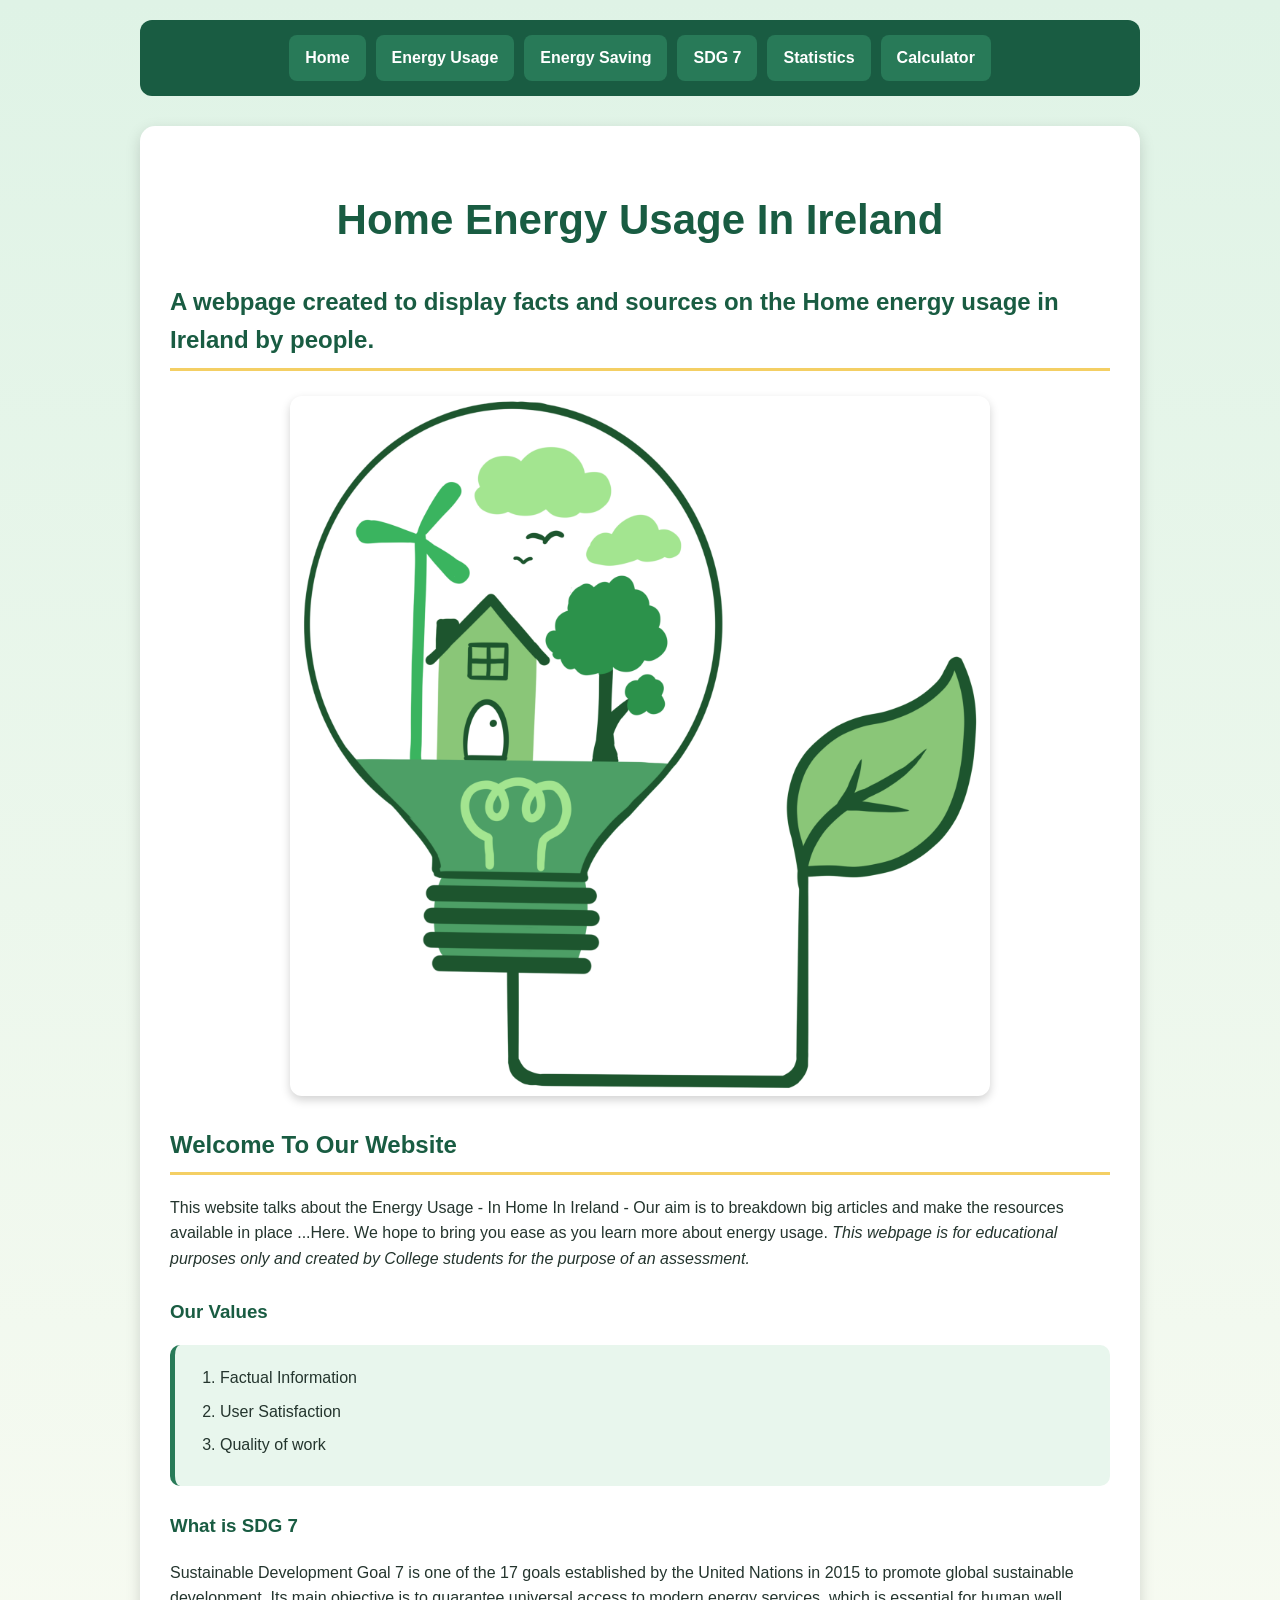
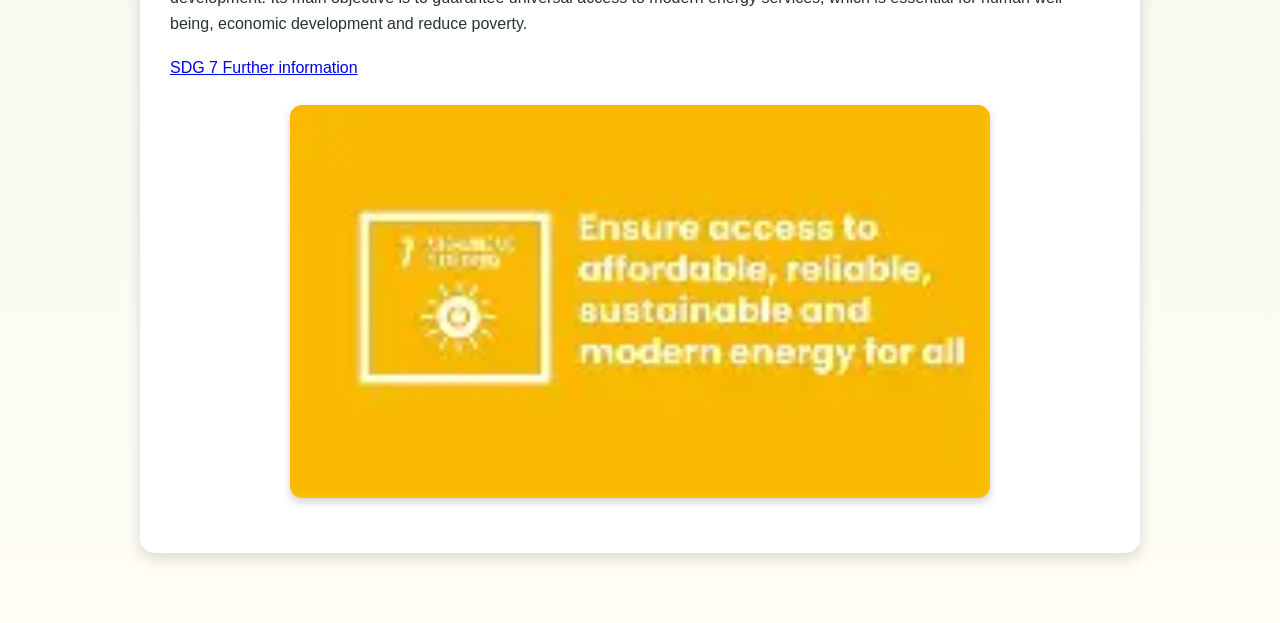
<file: index.html>
<!-- Adelina Vomisescu -->

<!DOCTYPE html>
<html lang="en">
<head>
<meta charset='UTF-8'>
<meta name="viewport" content="width=device-width, initial-scale=1.0" >

<title>Home Energy Usage in Ireland</title>
<link rel='stylesheet' href='css/style.css'>

</head>

<body>

<nav>
<a href="index.html">Home</a>
<a href="energyUsage.html">Energy Usage</a>
<a href="energySaving.html">Energy Saving</a>
<a href="sdg7-ireland.html">SDG 7</a>
<a href="statistics.html">Statistics</a>
<a href="calculator.html">Calculator</a>

</nav>
<main>

<h1><b>Home Energy Usage In Ireland</b> </h1>
<h2> A webpage created to display facts and sources on the Home energy usage in Ireland by people. </h2>

<img src="images/theBulb.webp" alt="Saving Energy Starts small even with a lightbulb" width="700">

<h2><b>Welcome To Our Website</b></h2>

<p> This website talks about the Energy Usage - In Home In Ireland - Our aim is to breakdown big articles and make the resources available in place ...Here. We hope to bring you ease as you learn more about energy usage.

<i>This webpage is for educational purposes only and created by College students for the purpose of an assessment.</i></p>

<h3>Our Values</h3>
 <ol>
 <li>Factual Information</li>
 <li>User Satisfaction</li>
 <li>Quality of work</li>
 </ol>

<h3><b>What is SDG 7</b></h3>
<p>Sustainable Development Goal 7 is one of the 17 goals established by the United Nations in 2015 to promote global sustainable development. Its main objective is to guarantee universal access to modern energy services, which is essential for human well being, economic development and reduce poverty.</p>
<a href="https://sdgs.un.org/goals/goal7" >SDG 7 Further information</a>
<img src="images/sdg7.png" alt="The Sustainable Development Goal 7" width="700">

</main>
</body>
</html>
</file>
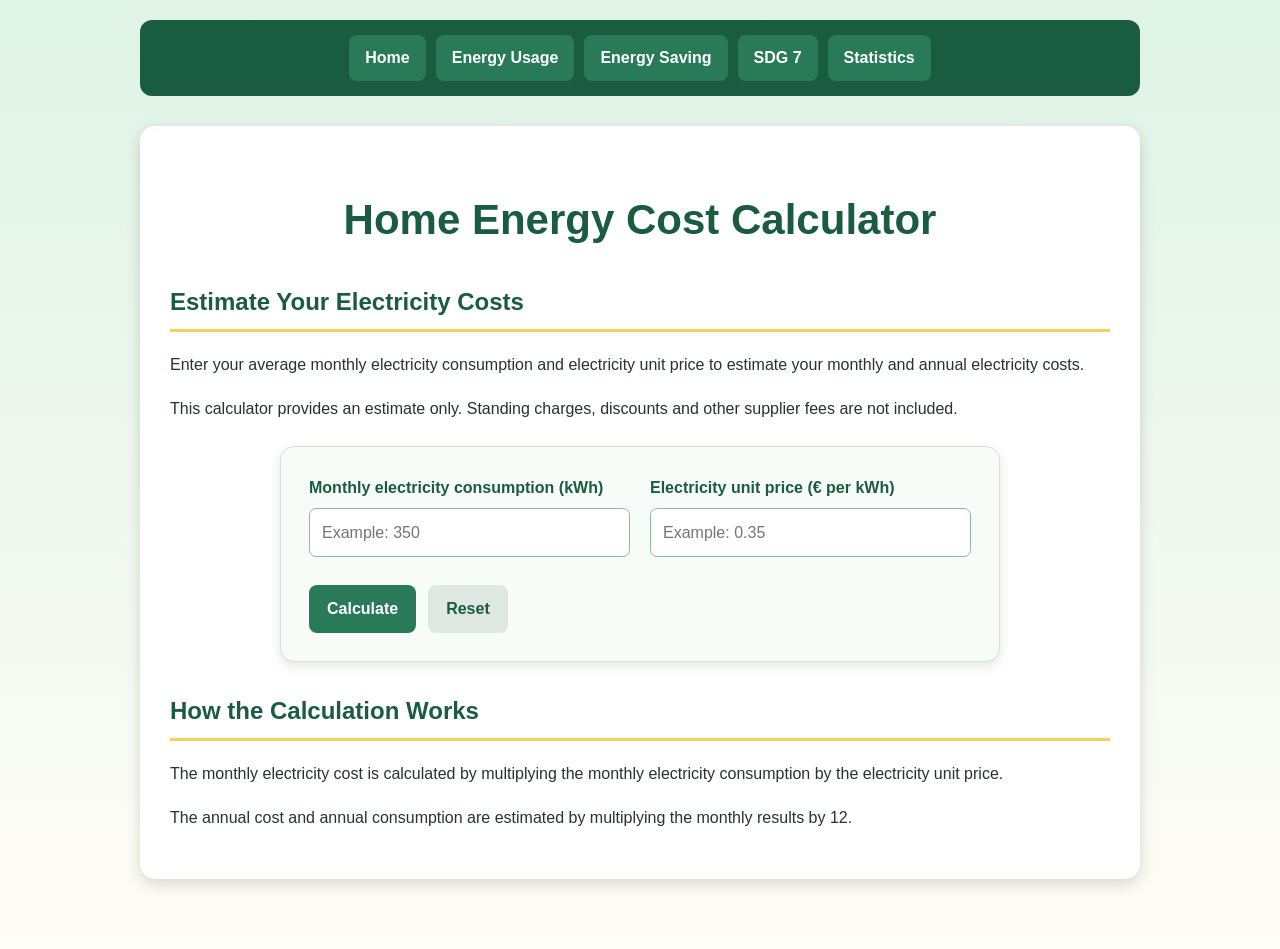
<file: calculator.html>
<!DOCTYPE html>
<html lang="en">

<head>
    <meta charset="UTF-8">
    <meta name="viewport" content="width=device-width, initial-scale=1.0">

    <link rel="stylesheet" href="css/style.css">

    <title>Home Energy Cost Calculator</title>
</head>

<body>

    <nav>
        <a href="index.html">Home</a>
        <a href="energyUsage.html">Energy Usage</a>
        <a href="energySaving.html">Energy Saving</a>
        <a href="sdg7-ireland.html">SDG 7</a>
        <a href="statistics.html">Statistics</a>
    </nav>

    <main>

        <h1>Home Energy Cost Calculator</h1>

        <section>

            <h2>Estimate Your Electricity Costs</h2>

            <p>
                Enter your average monthly electricity consumption and electricity
                unit price to estimate your monthly and annual electricity costs.
            </p>

            <p>
                This calculator provides an estimate only. Standing charges,
                discounts and other supplier fees are not included.
            </p>

            <div class="calculator-container">

                <form id="energyCalculator" novalidate>

                    <div class="calculator-grid">

                        <div class="form-group">

                            <label for="electricityUsage">
                                Monthly electricity consumption (kWh)
                            </label>

                            <input
                                type="number"
                                id="electricityUsage"
                                name="electricityUsage"
                                min="0"
                                step="0.01"
                                placeholder="Example: 350"
                                required>

                        </div>

                        <div class="form-group">

                            <label for="electricityPrice">
                                Electricity unit price (€ per kWh)
                            </label>

                            <input
                                type="number"
                                id="electricityPrice"
                                name="electricityPrice"
                                min="0"
                                step="0.001"
                                placeholder="Example: 0.35"
                                required>

                        </div>

                    </div>

                    <div class="calculator-buttons">

                        <button type="submit">
                            Calculate
                        </button>

                        <button type="reset" class="reset-button">
                            Reset
                        </button>

                    </div>

                    <div
                        id="errorMessage"
                        class="error-message"
                        role="alert"
                        aria-live="polite">
                    </div>

                    <div
                        id="calculatorResult"
                        class="calculator-result"
                        aria-live="polite">
                    </div>

                </form>

            </div>

        </section>

        <section>

            <h2>How the Calculation Works</h2>

            <p>
                The monthly electricity cost is calculated by multiplying the
                monthly electricity consumption by the electricity unit price.
            </p>

            <p>
                The annual cost and annual consumption are estimated by multiplying
                the monthly results by 12.
            </p>

        </section>

    </main>

    <script src="js/script.js"></script>

</body>

</html>
</file>
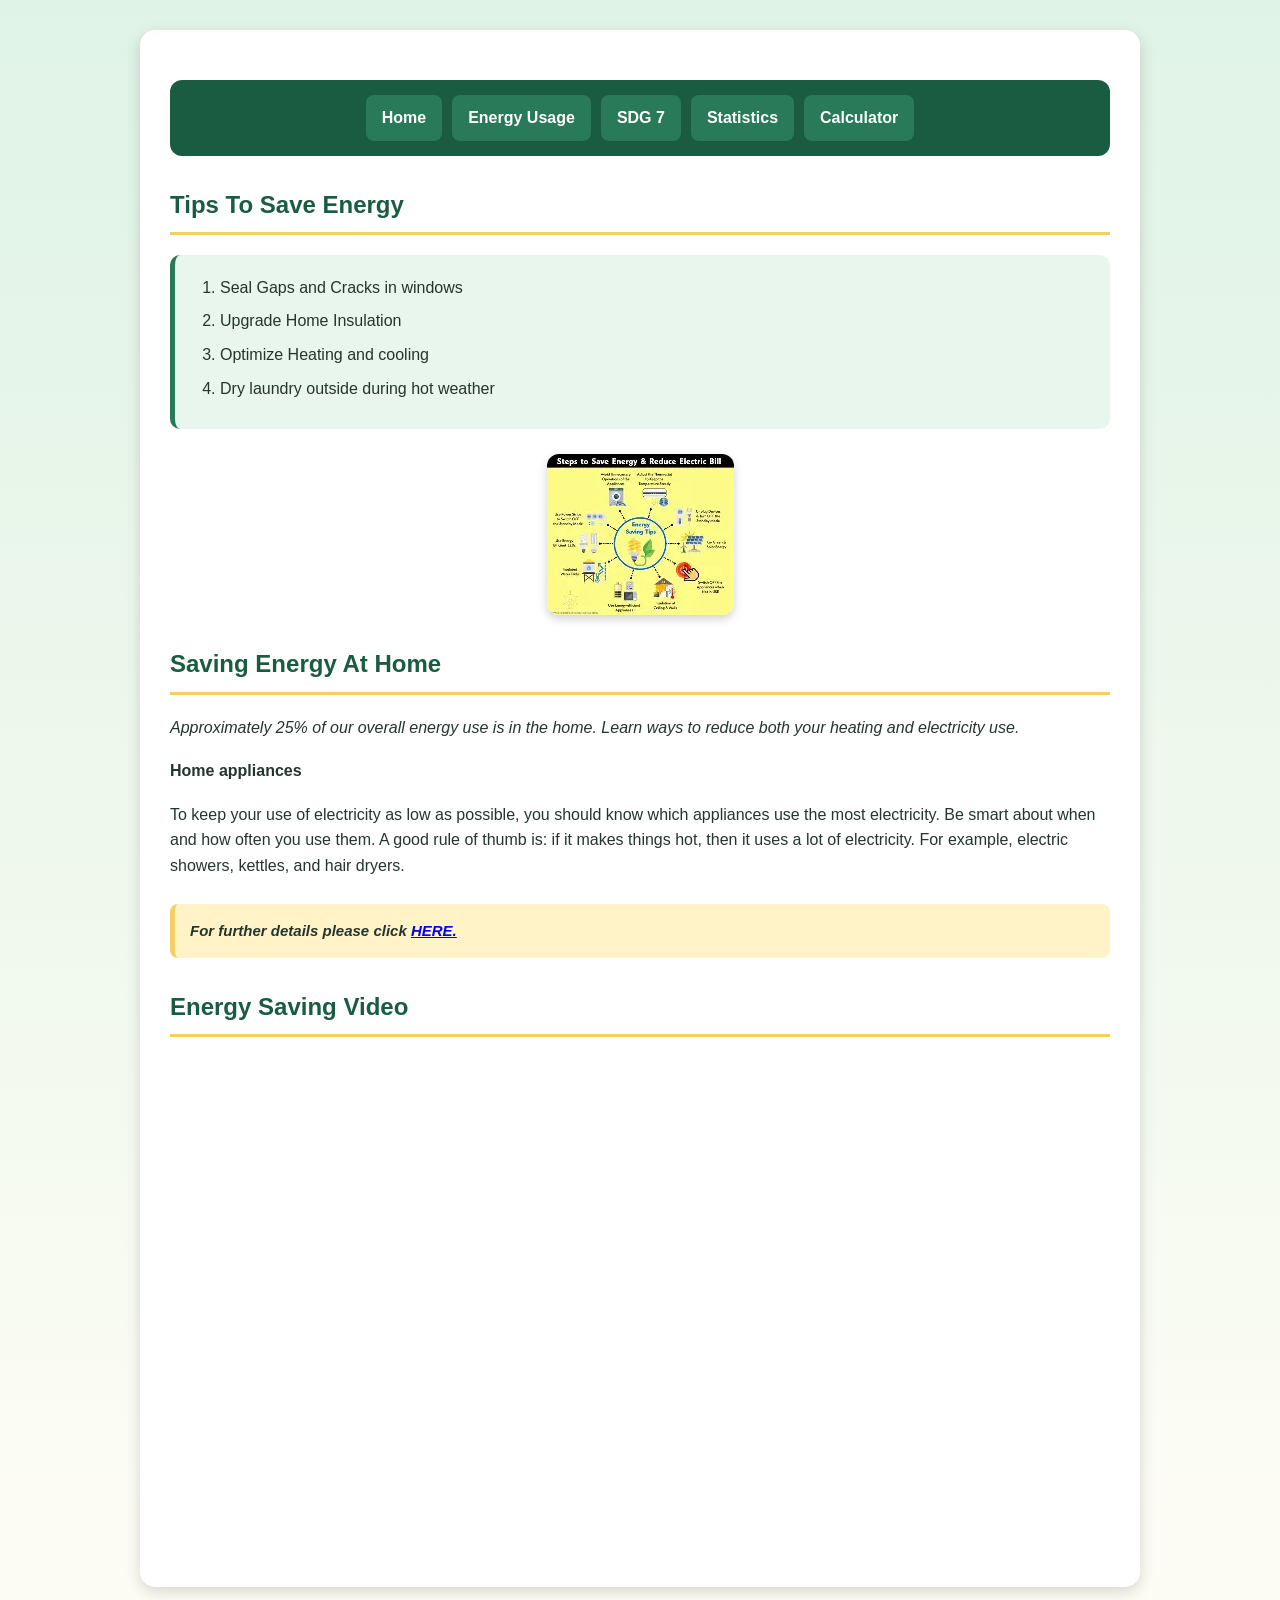
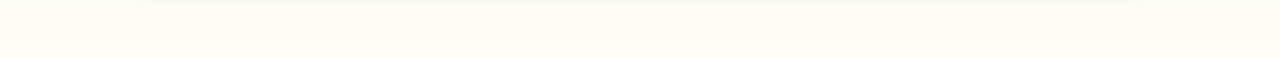
<file: energySaving.html>
<!-- Adelina Vomisescu -->

<!DOCTYPE html>
<html lang="en">
<head>
<meta charset='UTF-8'>
<meta name="viewport" content="width=device-width, initial-scale=1.0" >

<title> Energy Saving </title>
<link rel='stylesheet' href='css/style.css'>
</head>

<body>
<main>

<nav>

<a href="index.html">Home</a>
<a href="energyUsage.html">Energy Usage</a>
<a href="sdg7-ireland.html">SDG 7</a>
<a href="statistics.html">Statistics</a>
<a href="calculator.html">Calculator</a>

</nav>

<h2>Tips To Save Energy</h2>
<ol>
<li>Seal Gaps and Cracks in windows</li>
<li>Upgrade Home Insulation</li>
<li>Optimize Heating and cooling</li>
<li>Dry laundry outside during hot weather</li>
</ol>

<img src="images/Tips.webp" alt="Poster containing practical tips for saving energy at home">

<h2>Saving Energy At Home</h2>
<p><i>Approximately 25% of our overall energy use is in the home. Learn ways to reduce both your heating and electricity use.</i></p>

<p><b>Home appliances</b></p>

<p>To keep your use of electricity as low as possible, you should know which appliances use the most electricity. Be smart about when and how often you use them. A good rule of thumb is: if it makes things hot, then it uses a lot of electricity. For example, electric showers, kettles, and hair dryers.</p>

<h5><i>For further details please click <a href="https://www.seai.ie/take-climate-action/save-energy-at-home">HERE.</a></i></h5>

<h2>Energy Saving Video</h2>

<iframe
width="700"
height="500"
src="https://www.bing.com/videos/riverview/relatedvideo?q=energy+saving+youtube+video&&mid=3C4F648617319F3419AE3C4F648617319F3419AE&churl=https%3a%2f%2fwww.youtube.com%2fchannel%2fUCL34Dr-JqkrsYqqTIdzkRzA&FORM=VRDGAR"
title="Energy Saving Video"
allowfullscreen></iframe>

</main>

</body>
</html>
</file>
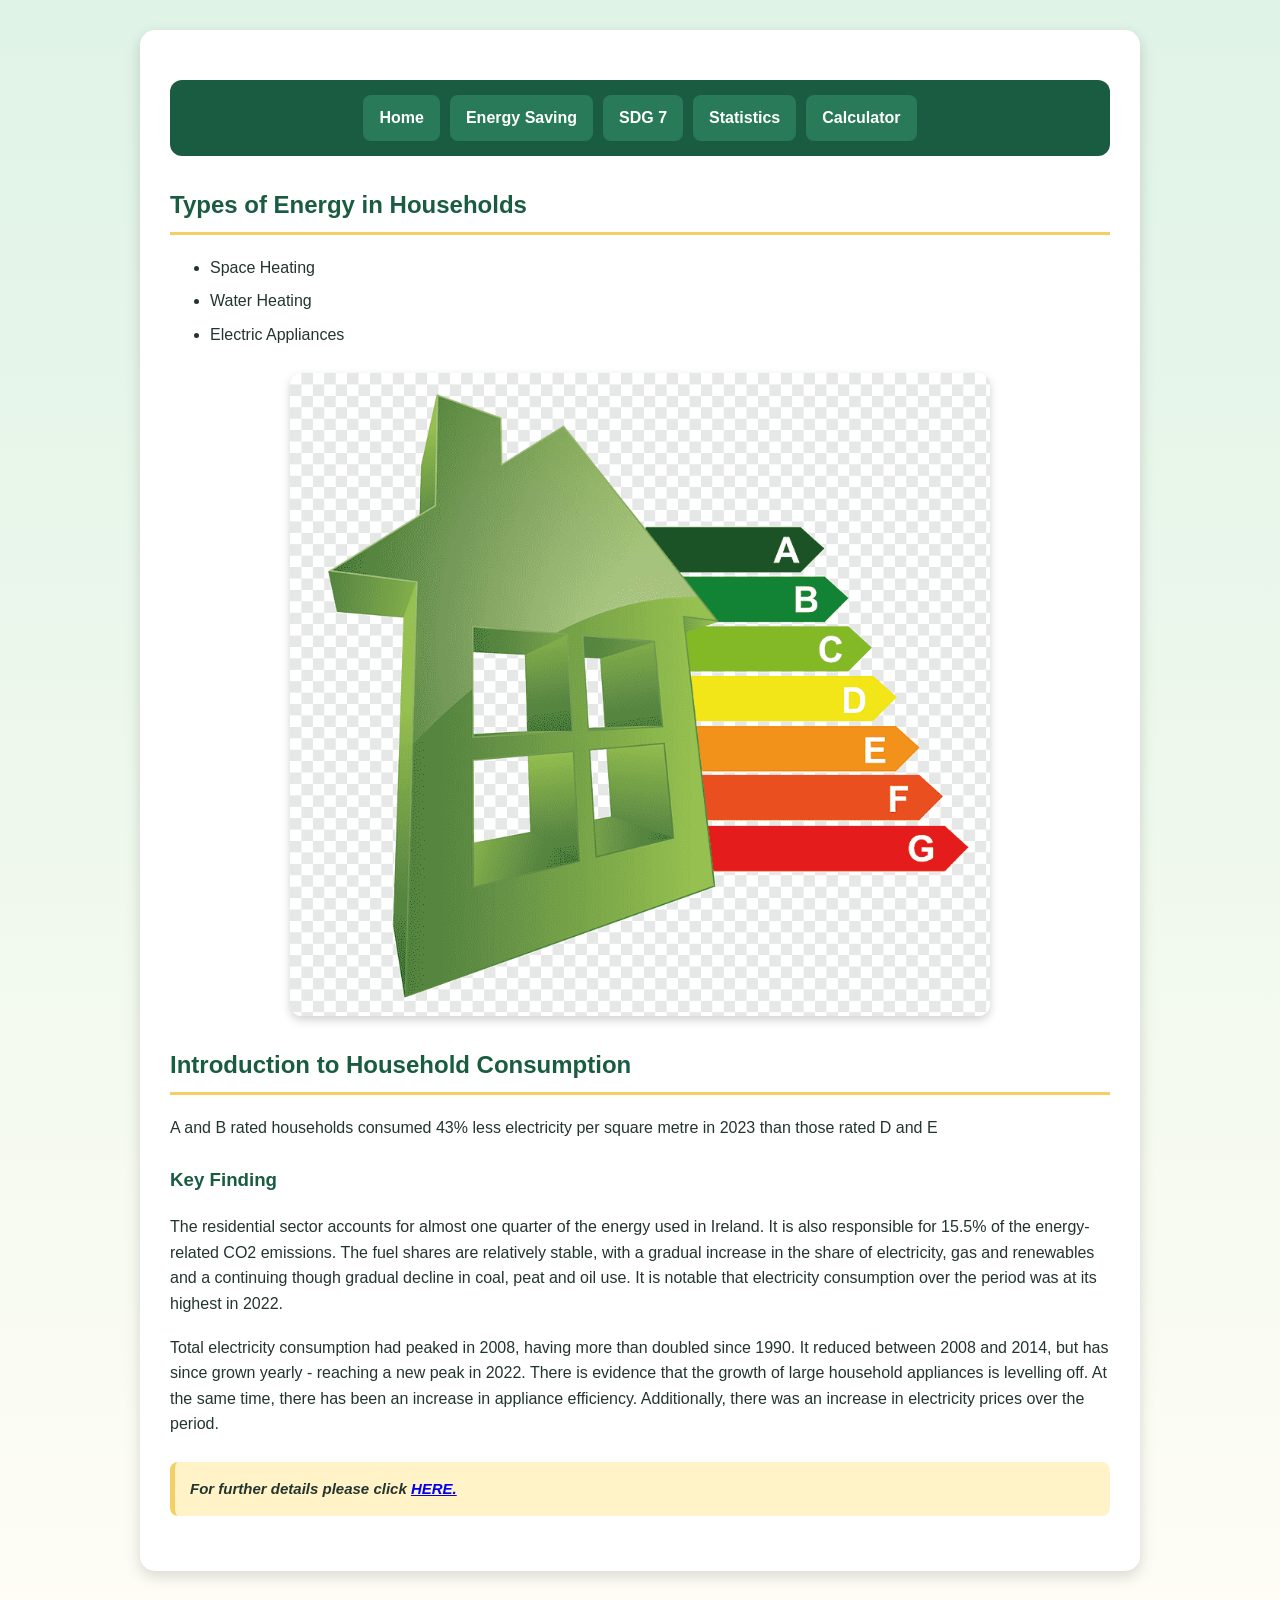
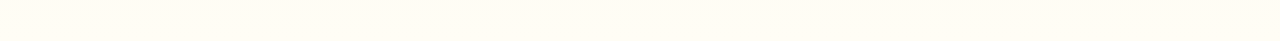
<file: energyUsage.html>
<!-- Adelina Vomisescu -->

<!DOCTYPE html>
<html lang="en">
<head>
<meta charset='UTF-8'>
<meta name="viewport" content="width=device-width, initial-scale=1.0" >

<title> Energy Usage </title>
<link rel='stylesheet' href='css/style.css'>

</head>
<body>
<main>
<nav>
<a href="index.html">Home</a>
<a href="energySaving.html">Energy Saving</a>
<a href="sdg7-ireland.html">SDG 7</a>
<a href="statistics.html">Statistics</a>
<a href="calculator.html">Calculator</a>

</nav>

<h2> Types of Energy in Households</h2>
<ul> 
<li> Space Heating</li>
<li> Water Heating</li>
<li> Electric Appliances</li>
</ul>

<img src="images/houseEnergy.png" alt="Saving Energy within our homes. What is your home rating? Check it out " width="700">

<h2>Introduction to Household Consumption</h2>

<p>A and B rated households consumed 43% less electricity per square metre in 2023 than those rated D and E</p>

<h3>Key Finding</h3>

<p>The residential sector accounts for almost one quarter of the energy used in Ireland. It is also responsible for 15.5% of the energy-related CO2 emissions. The fuel shares are relatively stable, with a gradual increase in the share of electricity, gas and renewables and a continuing though gradual decline in coal, peat and oil use. It is notable that electricity consumption over the period was at its highest in 2022. </p>

<p>Total electricity consumption had peaked in 2008, having more than doubled since 1990. It reduced between 2008 and 2014, but has since grown yearly - reaching a new peak in 2022. There is evidence that the growth of large household appliances is levelling off. At the same time, there has been an increase in appliance efficiency. Additionally, there was an increase in electricity prices over the period.</p>


<h5><i> For further details please click <a href="https://www.seai.ie/data-and-insights/seai-statistics/residential" >HERE.</a></i></h5>


 </main>

</body>
</html>
</file>
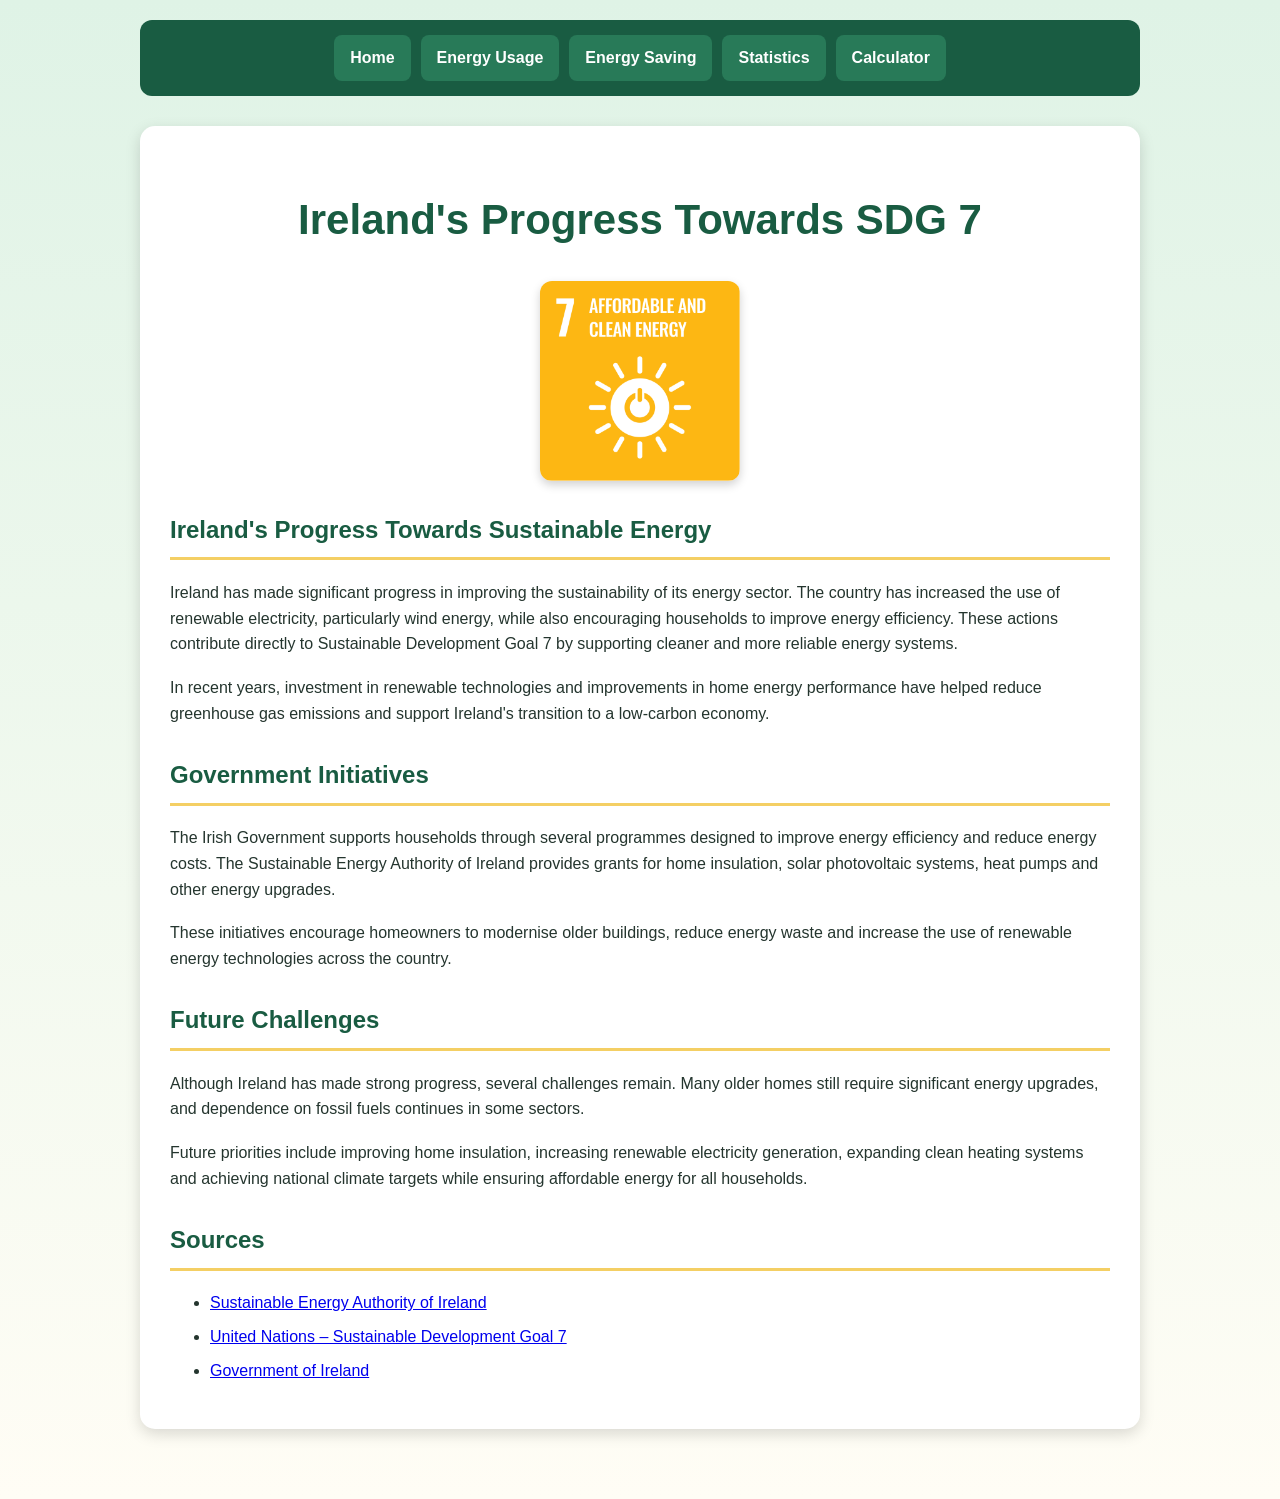
<file: sdg7-ireland.html>
<!DOCTYPE html>
<html lang="en">

<head>
    <meta charset="UTF-8">
    <meta name="viewport" content="width=device-width, initial-scale=1.0">

    <link rel="stylesheet" href="css/style.css">

    <title>Ireland's Progress Towards SDG 7</title>
</head>

<body>

    <nav>
        <a href="index.html">Home</a>
        <a href="energyUsage.html">Energy Usage</a>
        <a href="energySaving.html">Energy Saving</a>
        <a href="statistics.html">Statistics</a>
        <a href="calculator.html">Calculator</a>
    </nav>

    <main>

        <h1>Ireland's Progress Towards SDG 7</h1>

        <img
            src="images/sdg72.png"
            alt="Official SDG 7 icon"
            class="sdg-image">

        <section>

            <h2>Ireland's Progress Towards Sustainable Energy</h2>

            <p>
                Ireland has made significant progress in improving the sustainability
                of its energy sector. The country has increased the use of renewable
                electricity, particularly wind energy, while also encouraging households
                to improve energy efficiency. These actions contribute directly to
                Sustainable Development Goal 7 by supporting cleaner and more reliable
                energy systems.
            </p>

            <p>
                In recent years, investment in renewable technologies and improvements
                in home energy performance have helped reduce greenhouse gas emissions
                and support Ireland's transition to a low-carbon economy.
            </p>

        </section>

        <section>

            <h2>Government Initiatives</h2>

            <p>
                The Irish Government supports households through several programmes
                designed to improve energy efficiency and reduce energy costs.
                The Sustainable Energy Authority of Ireland provides grants for home
                insulation, solar photovoltaic systems, heat pumps and other energy
                upgrades.
            </p>

            <p>
                These initiatives encourage homeowners to modernise older buildings,
                reduce energy waste and increase the use of renewable energy
                technologies across the country.
            </p>

        </section>

        <section>

            <h2>Future Challenges</h2>

            <p>
                Although Ireland has made strong progress, several challenges remain.
                Many older homes still require significant energy upgrades, and
                dependence on fossil fuels continues in some sectors.
            </p>

            <p>
                Future priorities include improving home insulation, increasing
                renewable electricity generation, expanding clean heating systems
                and achieving national climate targets while ensuring affordable
                energy for all households.
            </p>

        </section>

        <section>

            <h2>Sources</h2>

            <ul>
                <li>
                    <a href="https://www.seai.ie/" target="_blank">
                        Sustainable Energy Authority of Ireland
                    </a>
                </li>

                <li>
                    <a href="https://sdgs.un.org/goals/goal7" target="_blank">
                        United Nations – Sustainable Development Goal 7
                    </a>
                </li>

                <li>
                    <a href="https://www.gov.ie/" target="_blank">
                        Government of Ireland
                    </a>
                </li>
            </ul>

        </section>

    </main>

</body>

</html>
</file>
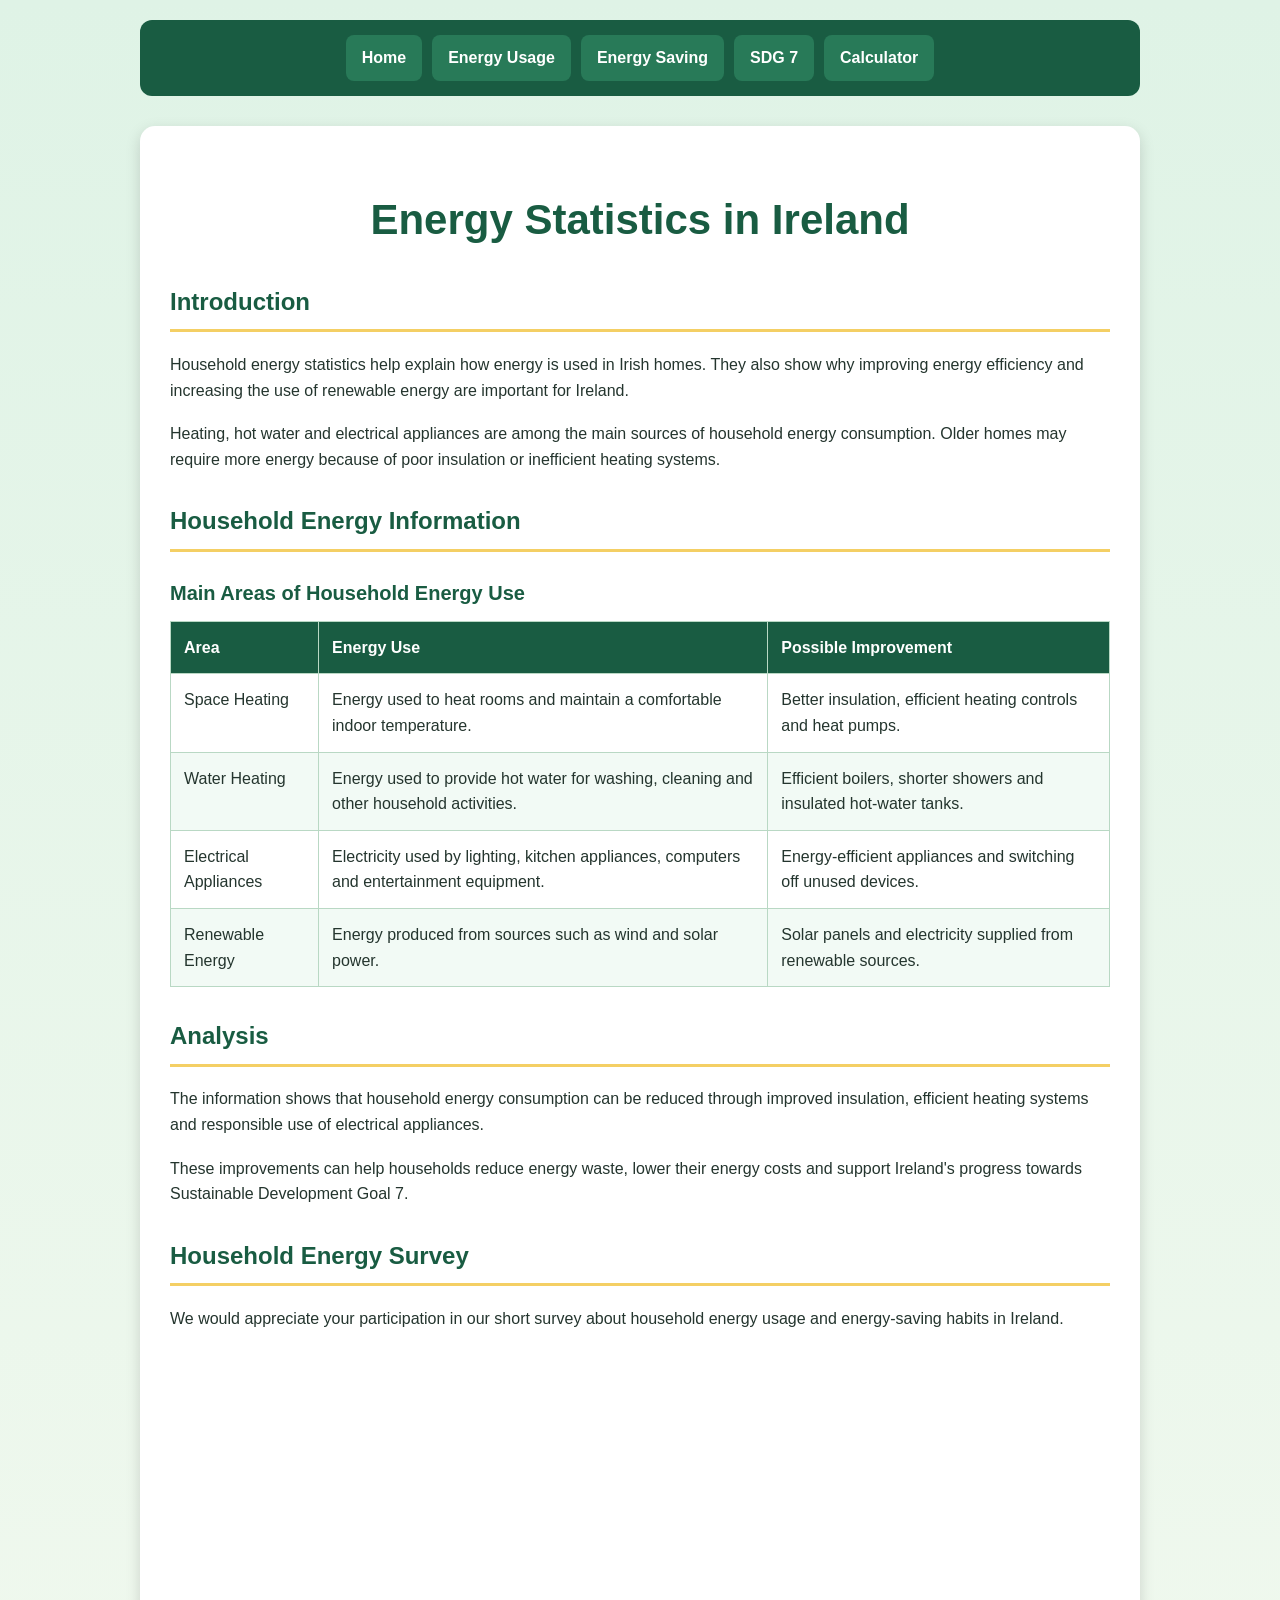
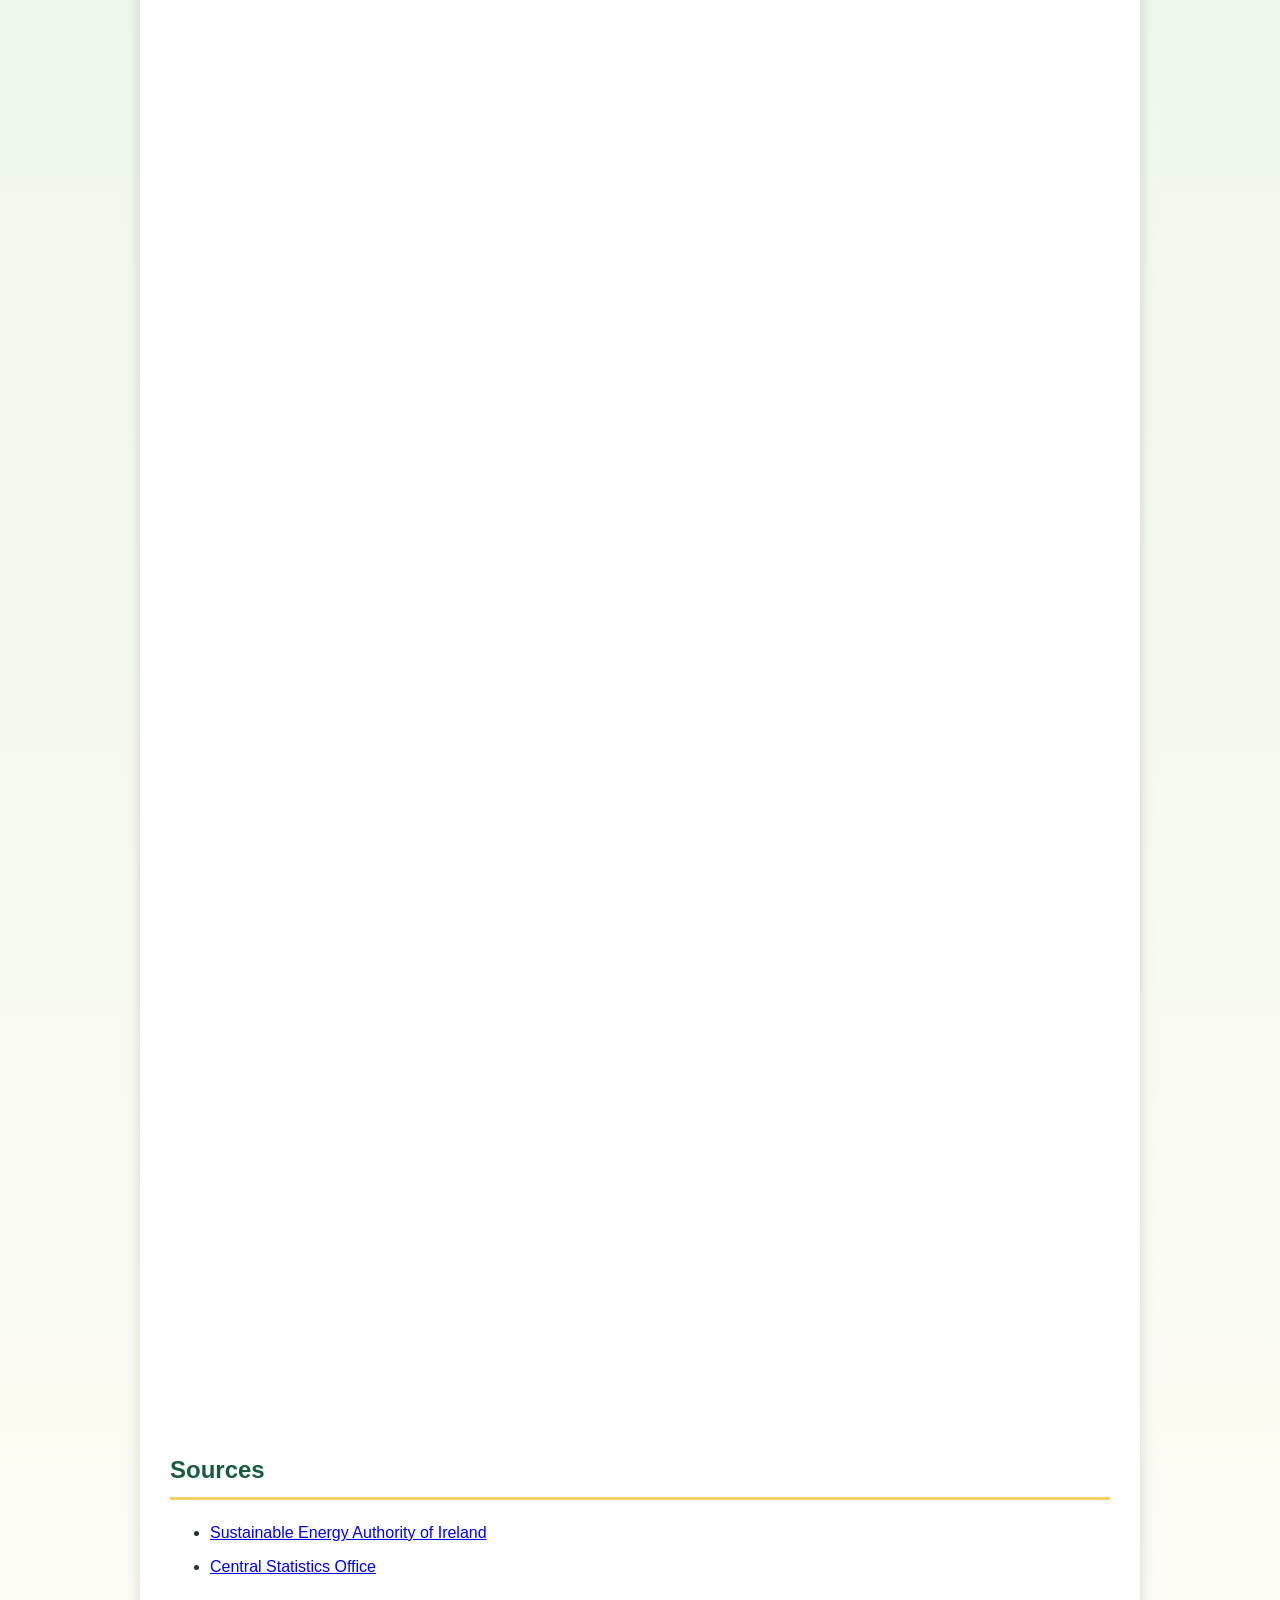
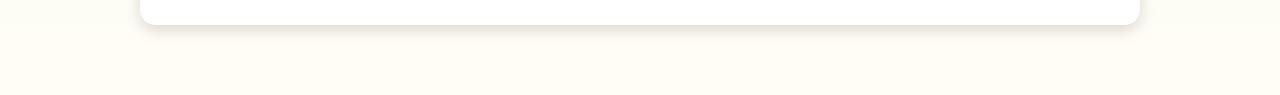
<file: statistics.html>
<!DOCTYPE html>
<html lang="en">

<head>
    <meta charset="UTF-8">
    <meta name="viewport" content="width=device-width, initial-scale=1.0">

    <link rel="stylesheet" href="css/style.css">

    <title>Energy Statistics in Ireland</title>
</head>

<body>

    <nav>
        <a href="index.html">Home</a>
        <a href="energyUsage.html">Energy Usage</a>
        <a href="energySaving.html">Energy Saving</a>
        <a href="sdg7-ireland.html">SDG 7</a>
        <a href="calculator.html">Calculator</a>
    </nav>

    <main>

        <h1>Energy Statistics in Ireland</h1>

        <section>

            <h2>Introduction</h2>

            <p>
                Household energy statistics help explain how energy is used in
                Irish homes. They also show why improving energy efficiency and
                increasing the use of renewable energy are important for Ireland.
            </p>

            <p>
                Heating, hot water and electrical appliances are among the main
                sources of household energy consumption. Older homes may require
                more energy because of poor insulation or inefficient heating systems.
            </p>

        </section>

        <section>

            <h2>Household Energy Information</h2>

            <div class="table-container">

                <table>

                    <caption>
                        Main Areas of Household Energy Use
                    </caption>

                    <thead>
                        <tr>
                            <th>Area</th>
                            <th>Energy Use</th>
                            <th>Possible Improvement</th>
                        </tr>
                    </thead>

                    <tbody>

                        <tr>
                            <td>Space Heating</td>
                            <td>
                                Energy used to heat rooms and maintain a comfortable
                                indoor temperature.
                            </td>
                            <td>
                                Better insulation, efficient heating controls and heat pumps.
                            </td>
                        </tr>

                        <tr>
                            <td>Water Heating</td>
                            <td>
                                Energy used to provide hot water for washing,
                                cleaning and other household activities.
                            </td>
                            <td>
                                Efficient boilers, shorter showers and insulated hot-water tanks.
                            </td>
                        </tr>

                        <tr>
                            <td>Electrical Appliances</td>
                            <td>
                                Electricity used by lighting, kitchen appliances,
                                computers and entertainment equipment.
                            </td>
                            <td>
                                Energy-efficient appliances and switching off unused devices.
                            </td>
                        </tr>

                        <tr>
                            <td>Renewable Energy</td>
                            <td>
                                Energy produced from sources such as wind and solar power.
                            </td>
                            <td>
                                Solar panels and electricity supplied from renewable sources.
                            </td>
                        </tr>

                    </tbody>

                </table>

            </div>

        </section>

        <section>

            <h2>Analysis</h2>

            <p>
                The information shows that household energy consumption can be
                reduced through improved insulation, efficient heating systems
                and responsible use of electrical appliances.
            </p>

            <p>
                These improvements can help households reduce energy waste,
                lower their energy costs and support Ireland's progress towards
                Sustainable Development Goal 7.
            </p>

        </section>

        <section>

            <h2>Household Energy Survey</h2>

            <p>
                We would appreciate your participation in our short survey about
                household energy usage and energy-saving habits in Ireland.
            </p>

            <iframe
                src="https://docs.google.com/forms/d/e/1FAIpQLSdQG_9ANI-whp2ErfctNVIzRKlmQq-8ewhf0T8Nrhc5MfP-jA/viewform?embedded=true"
                width="640"
                height="1669"
                title="Household Energy Usage Survey">
                Loading…
            </iframe>

        </section>

        <section>

            <h2>Sources</h2>

            <ul>
                <li>
                    <a href="https://www.seai.ie/" target="_blank">
                        Sustainable Energy Authority of Ireland
                    </a>
                </li>

                <li>
                    <a href="https://www.cso.ie/" target="_blank">
                        Central Statistics Office
                    </a>
                </li>
            </ul>

        </section>

    </main>

</body>

</html>
</file>
<file: css/style.css>
/* SHARED CSS STYLESHEET ADELINA & KYRYLO
ADELINA :   HOME PAGE 
			ENERGY USAGE PAGE
			ENERGY SAVING PAGE 

KYRYLO :    */

/*Adelina : the methods used I found in W3Schools CSS lessons */

/* Makes padding and borders count inside an elements width*/

*{ box-sizing: border-box;}

/* for the whole webpage */

body{
	margin: 0;
	padding:0 20px 40px;
	font-family: Arial,Helvetica, sans-serif;
	line-height: 1.6;
	color: #24352e;
	background: linear-gradient(to bottom, #dff3e6,#fffdf5);
}
main{
	max-width: 1000px;
	margin: 30px auto;
	padding:30px;
	background-color: white;
	border-radius: 15px;
	box-shadow: 0 5px 15px rgba(0,0,0,0.15);
}

/* navigation bar*/

nav{
	max-width: 1000px; 
	margin: 20px auto; 
	padding: 15px; 
	display: flex;
	justify-content: center;
	flex-wrap: wrap;
	gap: 10px; 
	background-color: #195c42; 
	border-radius: 12px;
}

/* navigation links*/

nav a {
	padding: 10px 16px;
	color: white; 
	background-color: #287a58; 
	text-decoration: none;
	font-weight: bold; 
	border-radius: 8px;
}

/* changes navigation links when the mouse is over them */

nav a:hover {
	color: #195c42;
	background-color: #f4cf64;
}
/* headings*/

h1,h2,h3 {color: #195c42;}

h1 {
	margin-top: 30px; 
	text-align: center; 
	font-size: 42px;
}

h2 {
	margin-top: 30px; 
	padding-bottom: 8px;
	border-bottom: 3px solid #f4cf64;
}

h3{
	margin-top: 25px;
}

/*paragraphs*/

P {
	margin-bottom: 18px;
}

/* ordered and unordered lists */

u1,ol {
	padding: 20px 20px 20px 45px; 
	background-color: #e8f6ed; 
	border-left: 5px solid #287a58; 
	border-radius: 10px;
}

li {
	margin-bottom: 8px;
}

img {
	display: block; 
	max-width: 100%; 
	height: auto;
	margin: 25px auto; 
	border-radius: 12px;
	box-shadow: 0 4px 10px rgba(0, 0, 0, 0.18);
}

h5 {
	padding: 15px;
	background-color: #fff3c7; 
	border-left: 5px solid #f4cf64; 
	border-radius: 8px; 
	font-size: 15px;
}

/* ========================================
   KYRYLO: SDG 7 PAGE
   ======================================== */

.sdg-image {
    width: 200px;
}

/* ========================================
   KYRYLO: STATISTICS AND SURVEY PAGE
   ======================================== */

.table-container {
    width: 100%;
    margin: 25px 0;
    overflow-x: auto;
}

table {
    width: 100%;
    border-collapse: collapse;
    background-color: #ffffff;
}

caption {
    margin-bottom: 12px;
    color: #195c42;
    font-size: 20px;
    font-weight: bold;
    text-align: left;
}

th,
td {
    padding: 13px;
    border: 1px solid #b9d8c4;
    text-align: left;
    vertical-align: top;
}

th {
    color: #ffffff;
    background-color: #195c42;
}

tbody tr:nth-child(even) {
    background-color: #f2faf5;
}

tbody tr:hover {
    background-color: #e8f6ed;
}

iframe {
    display: block;
    width: 100%;
    max-width: 100%;
    margin-top: 20px;
    border: 0;
    border-radius: 12px;
}

/* ========================================
   KYRYLO: CALCULATOR PAGE
   ======================================== */

.calculator-container {
    max-width: 720px;
    margin: 25px auto;
    padding: 28px;
    background-color: #f7fcf8;
    border: 1px solid #cde5d5;
    border-radius: 14px;
    box-shadow: 0 4px 12px rgba(0, 0, 0, 0.10);
}

.calculator-grid {
    display: grid;
    grid-template-columns: repeat(2, 1fr);
    gap: 20px;
}

.form-group {
    margin-bottom: 18px;
}

.form-group label {
    display: block;
    margin-bottom: 7px;
    color: #195c42;
    font-weight: bold;
}

.form-group input {
    width: 100%;
    padding: 11px 12px;
    border: 1px solid #8ebaa0;
    border-radius: 7px;
    font: inherit;
    background-color: #ffffff;
}

.form-group input:focus {
    outline: 3px solid rgba(244, 207, 100, 0.45);
    border-color: #287a58;
}

button,
.button {
    display: inline-block;
    padding: 11px 18px;
    border: none;
    border-radius: 8px;
    color: #ffffff;
    background-color: #287a58;
    font: inherit;
    font-weight: bold;
    text-decoration: none;
    cursor: pointer;
}

button:hover,
button:focus,
.button:hover,
.button:focus {
    color: #195c42;
    background-color: #f4cf64;
    text-decoration: none;
}

.calculator-buttons {
    display: flex;
    flex-wrap: wrap;
    gap: 12px;
    margin-top: 10px;
}

.reset-button {
    color: #195c42;
    background-color: #dfe8e2;
}

.error-message {
    display: none;
    margin-top: 18px;
    padding: 12px 15px;
    color: #8b1e1e;
    background-color: #fde8e8;
    border-left: 5px solid #b83232;
    border-radius: 7px;
    font-weight: bold;
}

.error-message.visible {
    display: block;
}

.calculator-result {
    display: none;
    margin-top: 22px;
    padding: 20px;
    background-color: #e8f6ed;
    border-left: 5px solid #287a58;
    border-radius: 10px;
}

.calculator-result.visible {
    display: block;
}

/* ========================================
   RESPONSIVE DESIGN
   ======================================== */

@media (max-width: 768px) {
    body {
        padding: 0 12px 30px;
    }

    main {
        margin: 20px auto;
        padding: 20px;
    }

    h1 {
        font-size: 34px;
    }

    nav {
        flex-direction: column;
        align-items: stretch;
    }

    nav a {
        margin: 0;
        text-align: center;
    }

    section {
        overflow-x: auto;
    }

    table {
        min-width: 650px;
    }

    .calculator-grid {
        grid-template-columns: 1fr;
    }

    .calculator-container {
        padding: 20px;
    }
}

@media (max-width: 480px) {
    h1 {
        font-size: 29px;
    }

    h2 {
        font-size: 23px;
    }

    main,
    section {
        padding: 16px;
    }

    .calculator-buttons {
        flex-direction: column;
    }

    .calculator-buttons button {
        width: 100%;
    }
}
</file>
